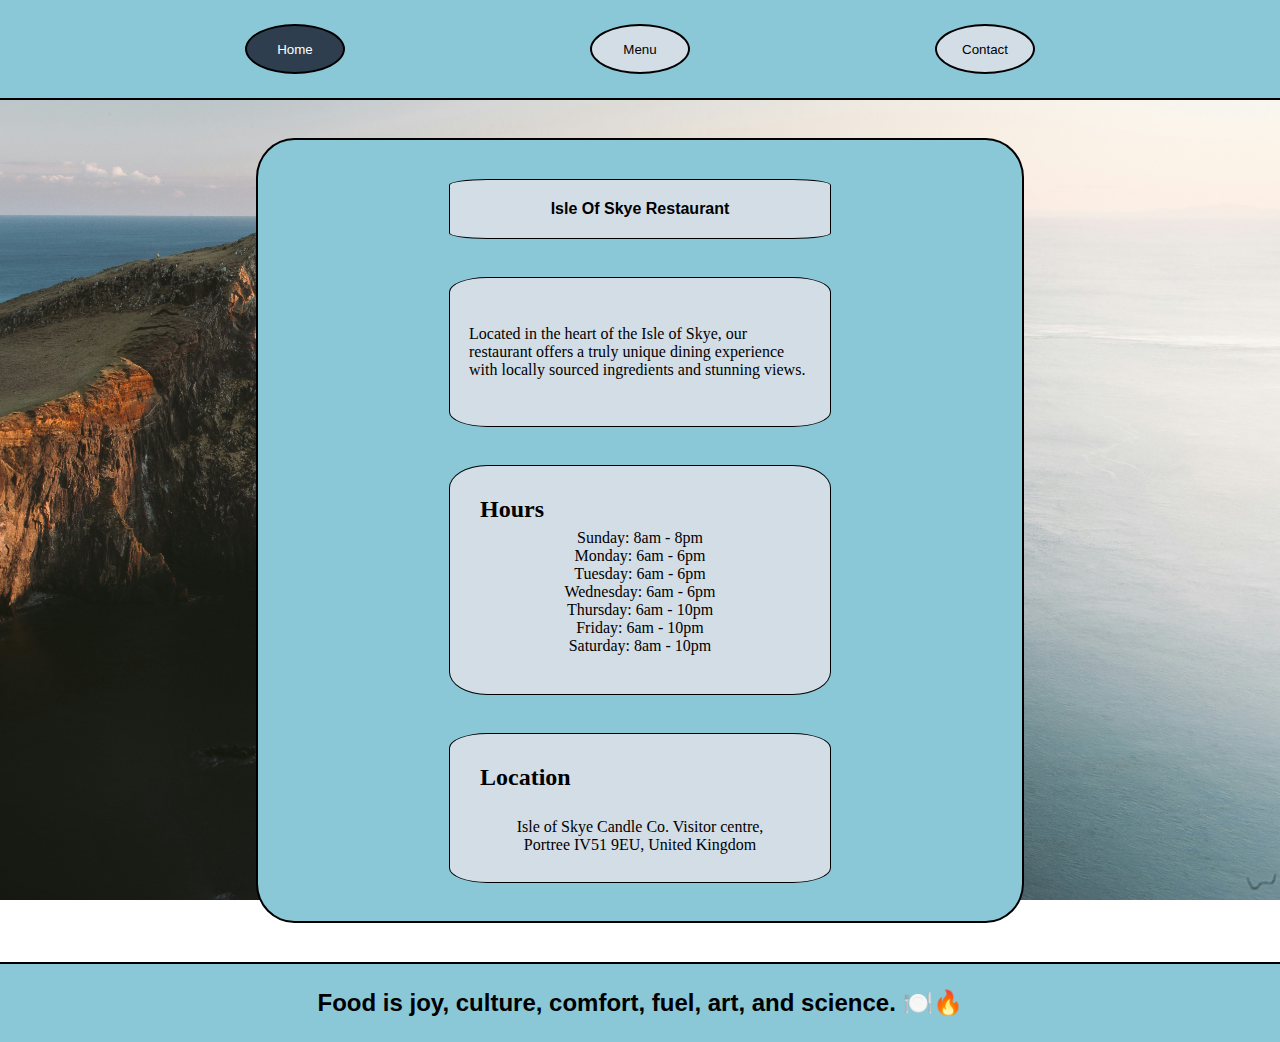
<file: index.html>
<!DOCTYPE html>
<html lang="en">
<head>
    <meta charset="UTF-8">
    <meta name="viewport" content="width=device-width, initial-scale=1.0">
    <title>Document</title>
<script defer src="main.js"></script></head>
<body>
    <header>
        <nav class="main">
            <button class="navbtn homebtn">Home</button>
            <button class="navbtn menubtn">Menu</button>
            <button class="navbtn contactbtn">Contact</button>
        </nav>
    </header>
    <div class="content">
        <div class="maincontent"></div>
    </div>
    <footer>
        <div class="mainfooter">
            <p>Food is joy, culture, comfort, fuel, art, and science. 🍽️🔥</p>
        </div>
    </footer> 
</body>
</html>
</file>
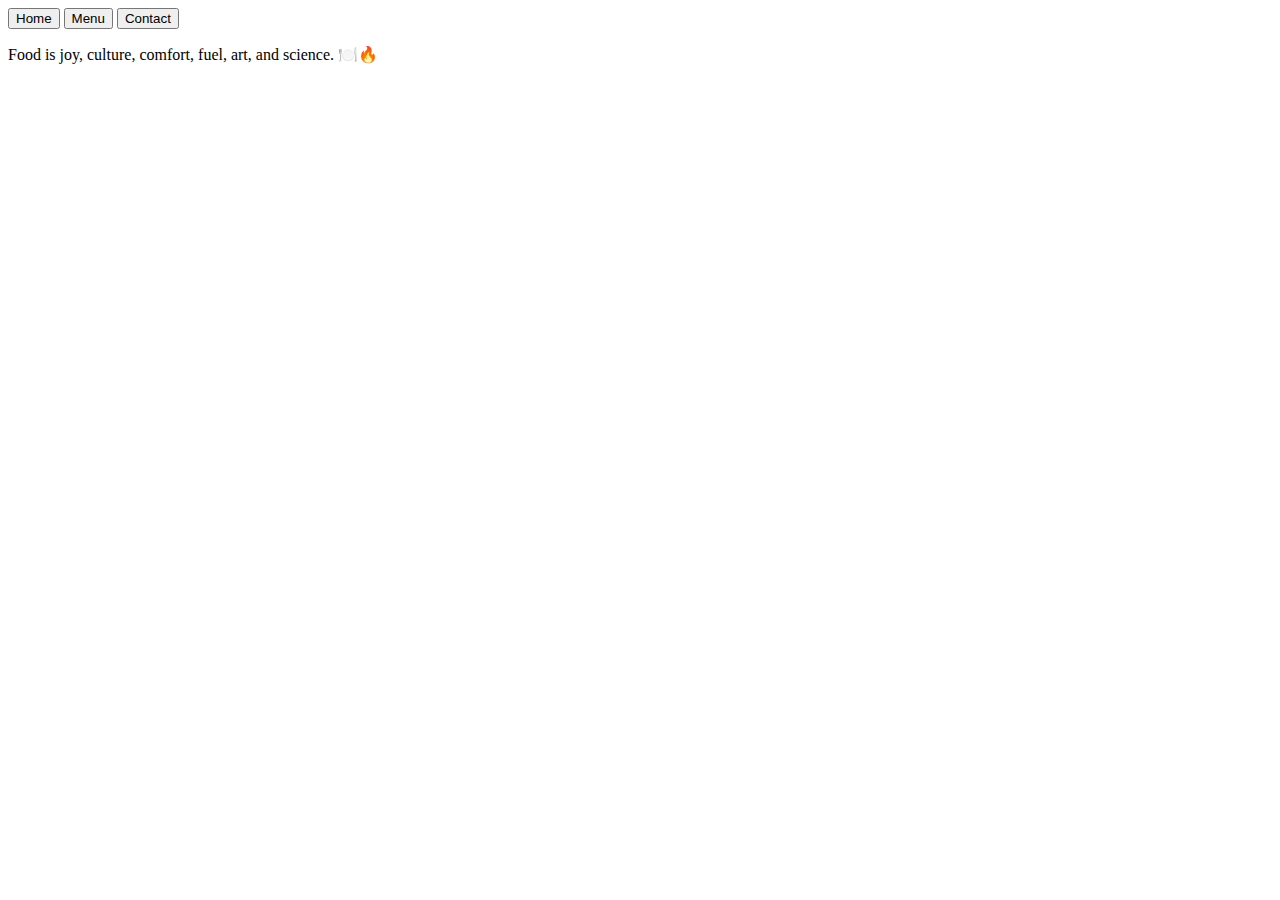
<file: src/template.html>
<!DOCTYPE html>
<html lang="en">
<head>
    <meta charset="UTF-8">
    <meta name="viewport" content="width=device-width, initial-scale=1.0">
    <title>Document</title>
</head>
<body>
    <header>
        <nav class="main">
            <button class="navbtn homebtn">Home</button>
            <button class="navbtn menubtn">Menu</button>
            <button class="navbtn contactbtn">Contact</button>
        </nav>
    </header>
    <div class="content">
        <div class="maincontent"></div>
    </div>
    <footer>
        <div class="mainfooter">
            <p>Food is joy, culture, comfort, fuel, art, and science. 🍽️🔥</p>
        </div>
    </footer> 
</body>
</html>
</file>
